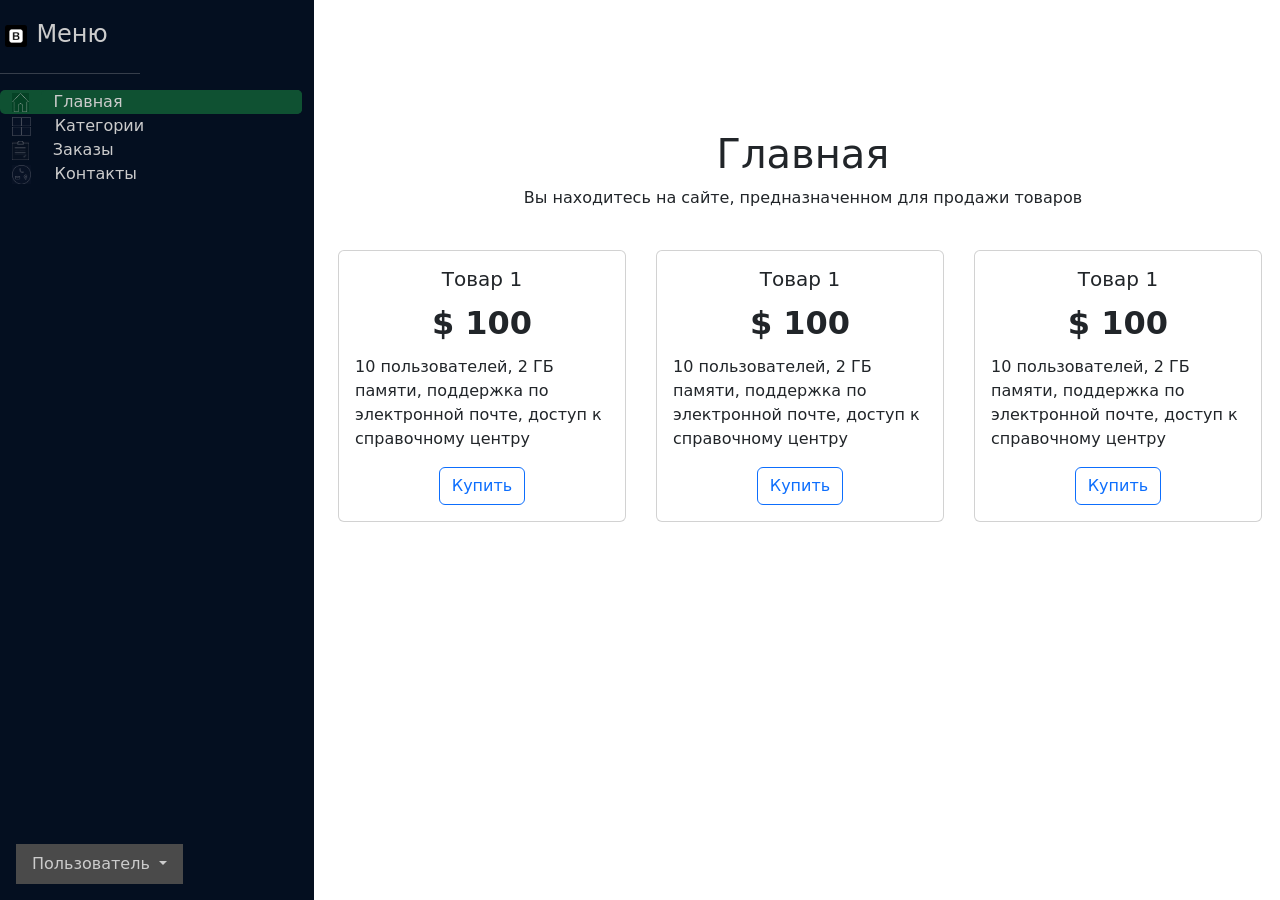
<file: home/index.html>
<!DOCTYPE html>
<html lang="ru">
<head>
    <meta charset="UTF-8">
    <title>Главная</title>
    <link href="../css/bootstrap.min.css" rel="stylesheet"/>
    <link href="../css/style.css" rel="stylesheet"/>
    <script src="../js/bootstrap.bundle.min.js"></script>
</head>
<body>
<div class="row">
    <div class="col-3 sidebar">
        <div class="d-flex element-menu">
          <div class="flex-shrink-0">
            <img src="../data/menu.png" alt="" class="index-icon">
          </div>
          <div class="flex-grow-1 ms-1">
            <h4>Меню</h4>
          </div>
        </div>
        <hr style="width: 140px;">
        <div class="container">
          <div class="row align-items-center index-formatting">
            <div class="col-auto">
                <img src="../data/index.png" alt="" class="icon">
            </div>
            <div class="col index-formatting"><a href="index.html" class="a">Главная</a></div>
          </div>
          <div class="row align-items-center">
            <div class="col-auto">
                <img src="../data/category.png" alt="" class="icon">
            </div>
            <div class="col"><a href="category.html" class="a">Категории</a></div>
          </div>
          <div class="row align-items-center">
            <div class="col-auto">
                <img src="../data/orders.png" alt="" class="icon">
            </div>
            <div class="col"><a href="catalog.html" class="a">Заказы</a></div>
          </div>
          <div class="row align-items-center">
            <div class="col-auto">
                <img src="../data/contact.PNG" alt="" class="icon">
            </div>
            <div class="col"><a href="contacts.html" class="a">Контакты</a></div>
          </div>
        </div>
        <div class="mt-auto px-3 pb-3">
            <ul class="nav">
              <li class="nav-item dropdown text-formatting">
                  <a class="nav-link dropdown-toggle text-formatting" href="#" role="button"
                     data-bs-toggle="dropdown" aria-expanded="false">
                    Пользователь
                  </a>
                  <ul class="dropdown-menu dropdown-menu-end text-formatting">
                    <li><a class="dropdown-item" href="#">Профиль</a></li>
                    <li><hr class="dropdown-divider"></li>
                    <li><a class="dropdown-item" href="#">Выход</a></li>
                  </ul>
              </li>
            </ul>
        </div>
    </div>
    <div class="col-9 d-flex flex-column align-items-center" style="height: 45em; padding-top: 130px">
        <h1>Главная</h1>
        <p>Вы находитесь на сайте, предназначенном для продажи товаров</p>
        <div class="row w-100 mt-4">
            <div class="col-4">
                <div class="card" style="width: 18rem;">
                  <div class="card-body d-flex flex-column align-items-center">
                    <h5 class="card-title">Товар 1</h5>
                    <span class="fw-bold text-dark fs-2 mb-2">$ 100</span>
                    <p class="card-text">10 пользователей, 2 ГБ памяти, поддержка по электронной почте, доступ к справочному центру</p>
                    <a href="#" class="btn btn-outline-primary">Купить</a>
                  </div>
                </div>
            </div>
            <div class="col-4">
                <div class="card" style="width: 18rem;">
                  <div class="card-body d-flex flex-column align-items-center">
                    <h5 class="card-title">Товар 1</h5>
                    <span class="fw-bold text-dark fs-2 mb-2">$ 100</span>
                    <p class="card-text">10 пользователей, 2 ГБ памяти, поддержка по электронной почте, доступ к справочному центру</p>
                    <a href="#" class="btn btn-outline-primary">Купить</a>
                  </div>
                </div>
            </div>
            <div class="col-4">
                <div class="card" style="width: 18rem;">
                  <div class="card-body d-flex flex-column align-items-center">
                    <h5 class="card-title">Товар 1</h5>
                    <span class="fw-bold text-dark fs-2 mb-2">$ 100</span>
                    <p class="card-text">10 пользователей, 2 ГБ памяти, поддержка по электронной почте, доступ к справочному центру</p>
                    <a href="#" class="btn btn-outline-primary">Купить</a>
                  </div>
                </div>
            </div>
        </div>
    </div>
</div>
</body>
</html>
</file>
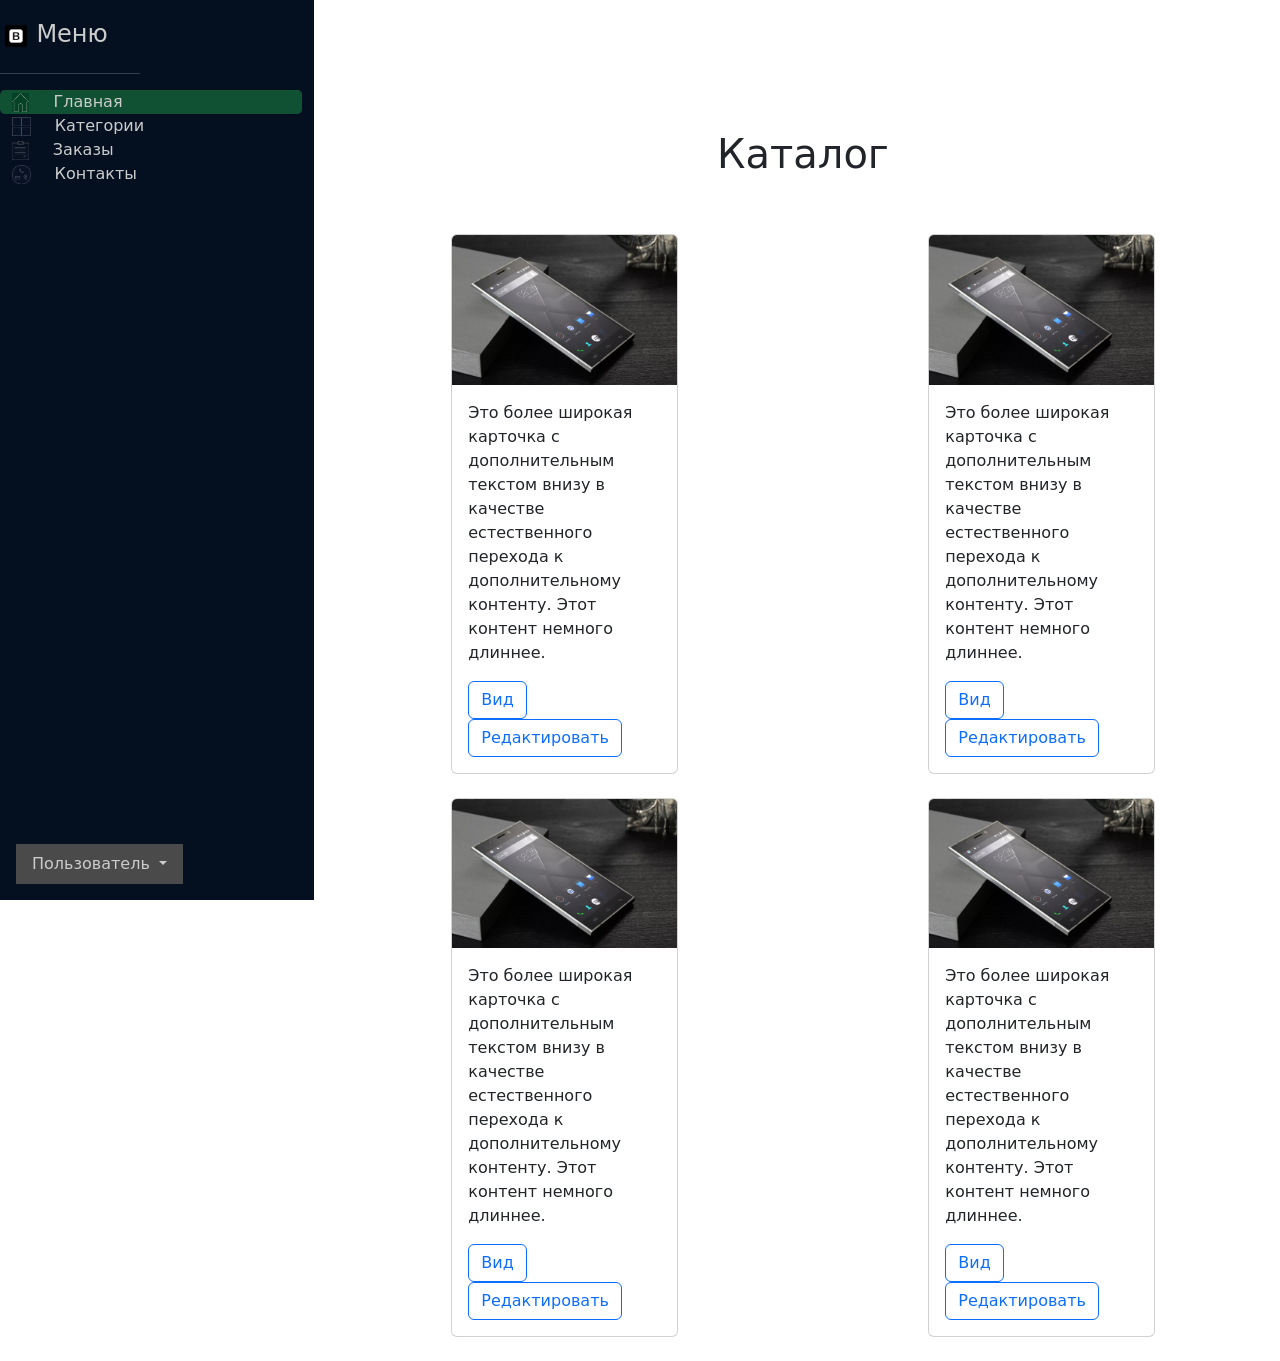
<file: home/catalog.html>
<!DOCTYPE html>
<html lang="ru">
<head>
    <meta charset="UTF-8">
    <title>Каталог</title>
    <link href="../css/bootstrap.min.css" rel="stylesheet"/>
    <link href="../css/style.css" rel="stylesheet"/>
    <script src="../js/bootstrap.bundle.min.js"></script>
</head>
<body>
<div class="row">
    <div class="col-3 sidebar">
        <div class="d-flex element-menu">
          <div class="flex-shrink-0">
            <img src="../data/menu.png" alt="" class="index-icon">
          </div>
          <div class="flex-grow-1 ms-1">
            <h4>Меню</h4>
          </div>
        </div>
        <hr style="width: 140px;">
        <div class="container">
          <div class="row align-items-center index-formatting">
            <div class="col-auto">
                <img src="../data/index.png" alt="" class="icon">
            </div>
            <div class="col index-formatting"><a href="index.html" class="a">Главная</a></div>
          </div>
          <div class="row align-items-center">
            <div class="col-auto">
                <img src="../data/category.png" alt="" class="icon">
            </div>
            <div class="col"><a href="category.html" class="a">Категории</a></div>
          </div>
          <div class="row align-items-center">
            <div class="col-auto">
                <img src="../data/orders.png" alt="" class="icon">
            </div>
            <div class="col"><a href="catalog.html" class="a">Заказы</a></div>
          </div>
          <div class="row align-items-center">
            <div class="col-auto">
                <img src="../data/contact.PNG" alt="" class="icon">
            </div>
            <div class="col"><a href="contacts.html" class="a">Контакты</a></div>
          </div>
        </div>
        <div class="mt-auto px-3 pb-3">
            <ul class="nav">
              <li class="nav-item dropdown text-formatting">
                  <a class="nav-link dropdown-toggle text-formatting" href="#" role="button"
                     data-bs-toggle="dropdown" aria-expanded="false">
                    Пользователь
                  </a>
                  <ul class="dropdown-menu dropdown-menu-end text-formatting">
                    <li><a class="dropdown-item" href="#">Профиль</a></li>
                    <li><hr class="dropdown-divider"></li>
                    <li><a class="dropdown-item" href="#">Выход</a></li>
                  </ul>
              </li>
            </ul>
        </div>
    </div>
    <div class="col-9 d-flex flex-column align-items-center" style="height: 45em; padding-top: 130px">
        <h1>Каталог</h1>
        <div class="row w-100 mt-5">
            <div class="col-6 d-flex flex-column align-items-center">
                <div class="card mb-4 w-50 mb-4">
                  <img src="../data/order_image.png" class="card-img-top" alt="...">
                  <div class="card-body">
                    <p class="card-text">Это более широкая карточка с дополнительным текстом внизу в качестве естественного перехода к дополнительному контенту. Этот контент немного длиннее.</p>
                    <a href="#" class="btn btn-outline-primary">Вид</a><a href="#" class="btn btn-outline-primary">Редактировать</a>
                  </div>
                </div>
                <div class="card w-50 mb-4">
                  <img src="../data/order_image.png" class="card-img-top" alt="...">
                  <div class="card-body">
                    <p class="card-text">Это более широкая карточка с дополнительным текстом внизу в качестве естественного перехода к дополнительному контенту. Этот контент немного длиннее.</p>
                    <a href="#" class="btn btn-outline-primary">Вид</a><a href="#" class="btn btn-outline-primary">Редактировать</a>
                  </div>
                </div>
            </div>
            <div class="col-6 d-flex flex-column align-items-center">
                <div class="card mb-4 w-50 mb-4">
                  <img src="../data/order_image.png" class="card-img-top" alt="...">
                  <div class="card-body">
                    <p class="card-text">Это более широкая карточка с дополнительным текстом внизу в качестве естественного перехода к дополнительному контенту. Этот контент немного длиннее.</p>
                    <a href="#" class="btn btn-outline-primary">Вид</a><a href="#" class="btn btn-outline-primary">Редактировать</a>
                  </div>
                </div>
                <div class="card w-50 mb-4">
                <img src="../data/order_image.png" class="card-img-top" alt="...">
                  <div class="card-body">
                    <p class="card-text">Это более широкая карточка с дополнительным текстом внизу в качестве естественного перехода к дополнительному контенту. Этот контент немного длиннее.</p>
                    <a href="#" class="btn btn-outline-primary">Вид</a><a href="#" class="btn btn-outline-primary">Редактировать</a>
                  </div>
                </div>
            </div>
        </div>
    </div>
</div>
</body>
</html>
</file>
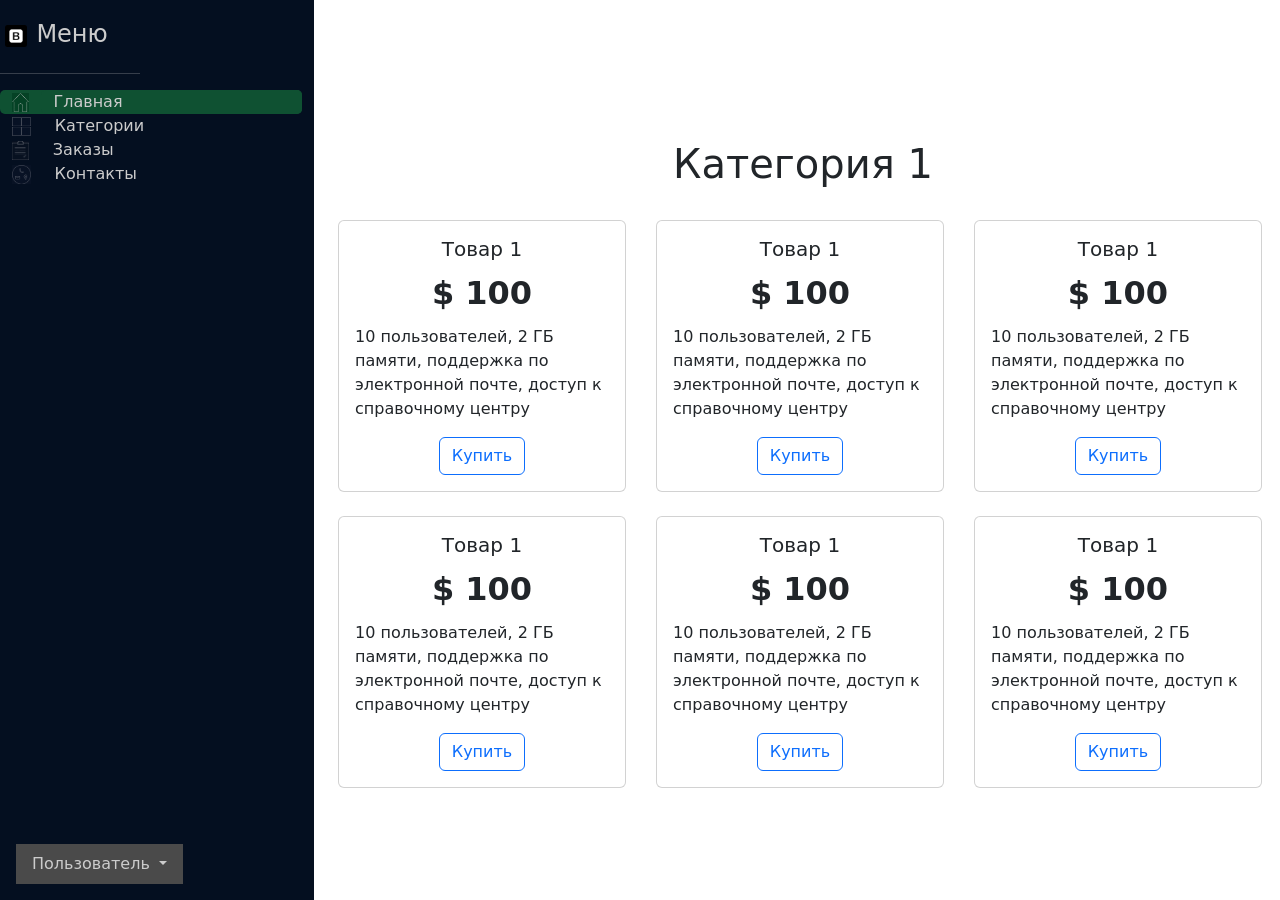
<file: home/category.html>
<!DOCTYPE html>
<html lang="ru">
<head>
    <meta charset="UTF-8">
    <title>Категории</title>
    <link href="../css/bootstrap.min.css" rel="stylesheet"/>
    <link href="../css/style.css" rel="stylesheet"/>
    <script src="../js/bootstrap.bundle.min.js"></script>
</head>
<body>
<div class="row">
    <div class="col-3 sidebar">
        <div class="d-flex element-menu">
          <div class="flex-shrink-0">
            <img src="../data/menu.png" alt="" class="index-icon">
          </div>
          <div class="flex-grow-1 ms-1">
            <h4>Меню</h4>
          </div>
        </div>
        <hr style="width: 140px;">
        <div class="container">
          <div class="row align-items-center index-formatting">
            <div class="col-auto">
                <img src="../data/index.png" alt="" class="icon">
            </div>
            <div class="col index-formatting"><a href="index.html" class="a">Главная</a></div>
          </div>
          <div class="row align-items-center">
            <div class="col-auto">
                <img src="../data/category.png" alt="" class="icon">
            </div>
            <div class="col"><a href="category.html" class="a">Категории</a></div>
          </div>
          <div class="row align-items-center">
            <div class="col-auto">
                <img src="../data/orders.png" alt="" class="icon">
            </div>
            <div class="col"><a href="catalog.html" class="a">Заказы</a></div>
          </div>
          <div class="row align-items-center">
            <div class="col-auto">
                <img src="../data/contact.PNG" alt="" class="icon">
            </div>
            <div class="col"><a href="contacts.html" class="a">Контакты</a></div>
          </div>
        </div>
        <div class="mt-auto px-3 pb-3">
            <ul class="nav">
              <li class="nav-item dropdown text-formatting">
                  <a class="nav-link dropdown-toggle text-formatting" href="#" role="button"
                     data-bs-toggle="dropdown" aria-expanded="false">
                    Пользователь
                  </a>
                  <ul class="dropdown-menu dropdown-menu-end text-formatting">
                    <li><a class="dropdown-item" href="#">Профиль</a></li>
                    <li><hr class="dropdown-divider"></li>
                    <li><a class="dropdown-item" href="#">Выход</a></li>
                  </ul>
              </li>
            </ul>
        </div>
    </div>
    <div class="col-9 d-flex flex-column align-items-center" style="height: 45em; padding-top: 140px">
        <h1>Категория 1</h1>
        <div class="row w-100 mt-4">
            <div class="col-4">
                <div class="card mb-4" style="width: 18rem;">
                  <div class="card-body d-flex flex-column align-items-center">
                    <h5 class="card-title">Товар 1</h5>
                    <span class="fw-bold text-dark fs-2 mb-2">$ 100</span>
                    <p class="card-text">10 пользователей, 2 ГБ памяти, поддержка по электронной почте, доступ к справочному центру</p>
                    <a href="#" class="btn btn-outline-primary">Купить</a>
                  </div>
                </div>
                <div class="card" style="width: 18rem;">
                  <div class="card-body d-flex flex-column align-items-center">
                    <h5 class="card-title">Товар 1</h5>
                    <span class="fw-bold text-dark fs-2 mb-2">$ 100</span>
                    <p class="card-text">10 пользователей, 2 ГБ памяти, поддержка по электронной почте, доступ к справочному центру</p>
                    <a href="#" class="btn btn-outline-primary">Купить</a>
                  </div>
                </div>
            </div>
            <div class="col-4">
                <div class="card mb-4" style="width: 18rem;">
                  <div class="card-body d-flex flex-column align-items-center">
                    <h5 class="card-title">Товар 1</h5>
                    <span class="fw-bold text-dark fs-2 mb-2">$ 100</span>
                    <p class="card-text">10 пользователей, 2 ГБ памяти, поддержка по электронной почте, доступ к справочному центру</p>
                    <a href="#" class="btn btn-outline-primary">Купить</a>
                  </div>
                </div>
                <div class="card" style="width: 18rem;">
                  <div class="card-body d-flex flex-column align-items-center">
                    <h5 class="card-title">Товар 1</h5>
                    <span class="fw-bold text-dark fs-2 mb-2">$ 100</span>
                    <p class="card-text">10 пользователей, 2 ГБ памяти, поддержка по электронной почте, доступ к справочному центру</p>
                    <a href="#" class="btn btn-outline-primary">Купить</a>
                  </div>
                </div>
            </div>
            <div class="col-4">
                <div class="card mb-4" style="width: 18rem;">
                  <div class="card-body d-flex flex-column align-items-center">
                    <h5 class="card-title">Товар 1</h5>
                    <span class="fw-bold text-dark fs-2 mb-2">$ 100</span>
                    <p class="card-text">10 пользователей, 2 ГБ памяти, поддержка по электронной почте, доступ к справочному центру</p>
                    <a href="#" class="btn btn-outline-primary">Купить</a>
                  </div>
                </div>
                <div class="card" style="width: 18rem;">
                  <div class="card-body d-flex flex-column align-items-center">
                    <h5 class="card-title">Товар 1</h5>
                    <span class="fw-bold text-dark fs-2 mb-2">$ 100</span>
                    <p class="card-text">10 пользователей, 2 ГБ памяти, поддержка по электронной почте, доступ к справочному центру</p>
                    <a href="#" class="btn btn-outline-primary">Купить</a>
                  </div>
                </div>
            </div>
        </div>
</div>
</body>
</html>
</file>
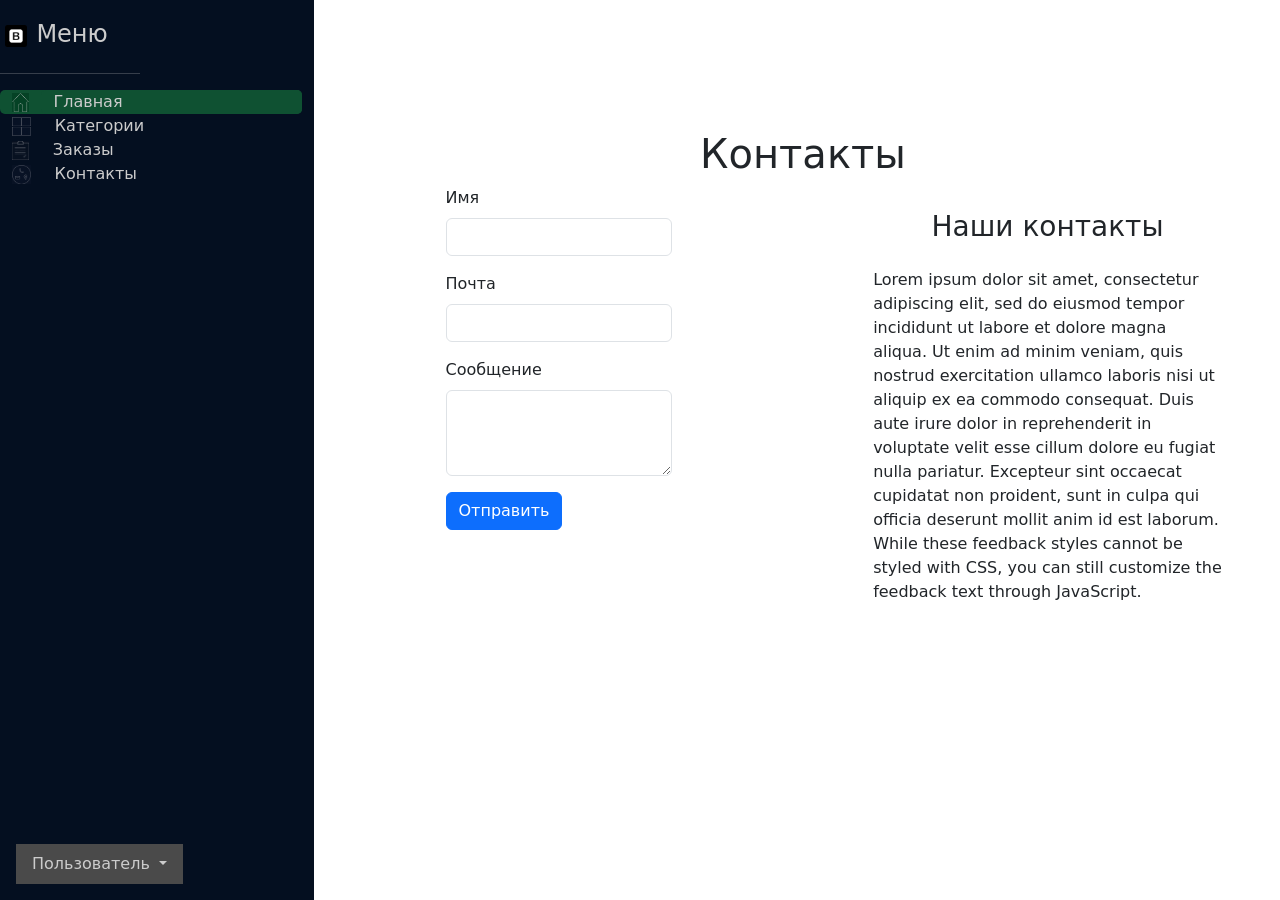
<file: home/contacts.html>
<!DOCTYPE html>
<html lang="ru">
<head>
    <meta charset="UTF-8">
    <title>Контакты</title>
    <link href="../css/bootstrap.min.css" rel="stylesheet"/>
    <link href="../css/style.css" rel="stylesheet"/>
    <script src="../js/bootstrap.bundle.min.js"></script>
</head>
<body>
<div class="row">
    <div class="col-3 sidebar">
        <div class="d-flex element-menu">
          <div class="flex-shrink-0">
            <img src="../data/menu.png" alt="" class="index-icon">
          </div>
          <div class="flex-grow-1 ms-1">
            <h4>Меню</h4>
          </div>
        </div>
        <hr style="width: 140px;">
        <div class="container">
          <div class="row align-items-center index-formatting">
            <div class="col-auto">
                <img src="../data/index.png" alt="" class="icon">
            </div>
            <div class="col index-formatting"><a href="index.html" class="a">Главная</a></div>
          </div>
          <div class="row align-items-center">
            <div class="col-auto">
                <img src="../data/category.png" alt="" class="icon">
            </div>
            <div class="col"><a href="category.html" class="a">Категории</a></div>
          </div>
          <div class="row align-items-center">
            <div class="col-auto">
                <img src="../data/orders.png" alt="" class="icon">
            </div>
            <div class="col"><a href="catalog.html" class="a">Заказы</a></div>
          </div>
          <div class="row align-items-center">
            <div class="col-auto">
                <img src="../data/contact.PNG" alt="" class="icon">
            </div>
            <div class="col"><a href="contacts.html" class="a">Контакты</a></div>
          </div>
        </div>
        <div class="mt-auto px-3 pb-3">
            <ul class="nav">
              <li class="nav-item dropdown text-formatting">
                  <a class="nav-link dropdown-toggle text-formatting" href="#" role="button"
                     data-bs-toggle="dropdown" aria-expanded="false">
                    Пользователь
                  </a>
                  <ul class="dropdown-menu dropdown-menu-end text-formatting">
                    <li><a class="dropdown-item" href="#">Профиль</a></li>
                    <li><hr class="dropdown-divider"></li>
                    <li><a class="dropdown-item" href="#">Выход</a></li>
                  </ul>
              </li>
            </ul>
        </div>
    </div>
    <div class="col-9 d-flex flex-column align-items-center" style="height: 45em; padding-top: 130px">
        <h1>Контакты</h1>
        <div class="row">
            <div class="col-6 d-flex flex-column align-items-center">
                <form method="POST" action="/">
                  <div class="mb-3">
                    <label class="form-label">Имя</label>
                    <input type="text" name="username" class="form-control">
                  </div>
                  <div class="mb-3">
                    <label for="exampleInputEmail1" class="form-label">Почта</label>
                    <input name="message" type="email" name="email" class="form-control" id="exampleInputEmail1" aria-describedby="emailHelp">
                  </div>
                  <div class="mb-3">
                    <label class="form-label">Сообщение</label>
                    <textarea class="form-control" rows="3"></textarea>
                </div>
                  <button type="submit" class="btn btn-primary">Отправить</button>
                </form>
            </div>
            <div class="col-6 d-flex flex-column align-items-center">
                <h3 class="mb-4 mt-4">Наши контакты</h3>
                <p class="w-75 mx-auto">Lorem ipsum dolor sit amet, consectetur adipiscing elit, sed do eiusmod
        tempor incididunt ut labore et dolore magna aliqua. Ut enim ad minim
        veniam, quis nostrud exercitation ullamco laboris nisi ut aliquip ex ea
        commodo consequat. Duis aute irure dolor in reprehenderit in voluptate
        velit esse cillum dolore eu fugiat nulla pariatur. Excepteur sint occaecat
        cupidatat non proident, sunt in culpa qui officia deserunt mollit anim id
        est laborum.
        While these feedback styles cannot be styled with CSS, you can still
        customize the feedback text through JavaScript.</p>
            </div>
        </div>
</div>
</body>
</html>
</file>
<file: css/style.css>
.sidebar {
    min-height: 100vh;
    background: #040f20;
    color: #cccccc;
    display: flex;
    flex-direction: column;
}
.sidebar .nav-link {
    color: #cccccc;
}
.dropdown-item:hover {
    background-color: #4a4a4a;
    color: #cccccc;
}
.index-formatting {
    background: #0f5132;
    border-radius: 5px;

}
.text-formatting {
    background: #4a4a4a;
    color: #cccccc;
}
.a {
    text-decoration: none;
    color: #cccccc;
}
.element-menu {
    margin-top: 20px
}
.index-icon {
    height: 1.4em;
    vertical-align: middle;
    margin: 5px
}
.icon {
    height: 1.2em;
}
</file>
